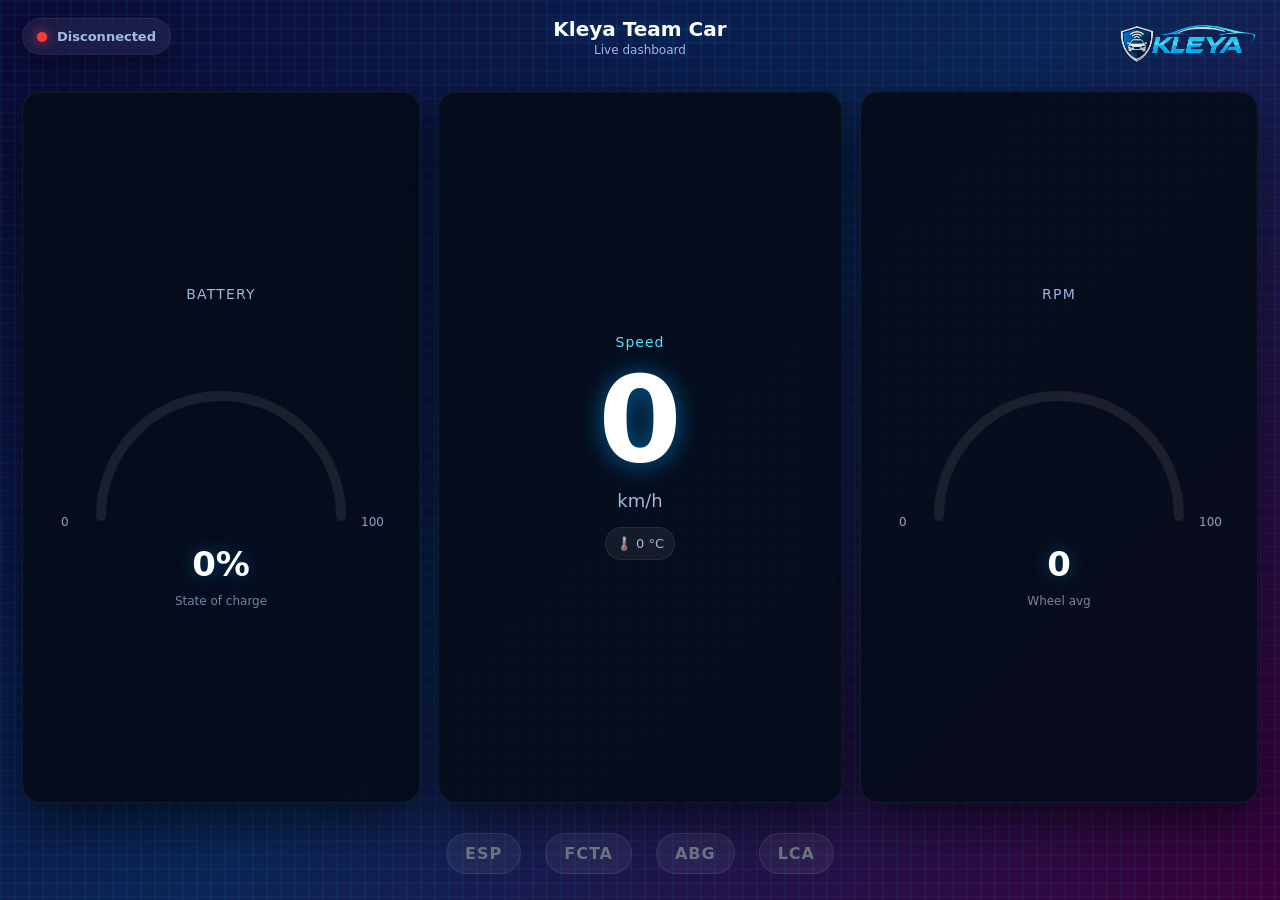
<file: raspberryPI3/ros2_ws/src/hmi/hmi/python_files/frontend/index.html>
<!doctype html>
<html lang="fr">
<head>
  <meta charset="utf-8" />
  <meta name="viewport" content="width=device-width,initial-scale=1" />
  <title>HMI Dashboard</title>
  <link rel="stylesheet" href="css/style.css">
</head>

<body>
  <div class="app">
    <header class="topbar">
      <div class="brand">
        <div class="brand__title">Kleya Team Car</div>
        <div class="brand__sub">Live dashboard</div>
      </div>

      <div class="pill" id="connPill">
        <span class="dot"></span>
        <span id="connText">Connected</span>
      </div>
    </header>

    <main class="grid">
      <!-- LEFT: Battery gauge -->
      <section class="card card--left">
        <div class="card__title">Battery</div>

        <div class="gauge-wrap">
          <div class="gauge" id="batteryGauge"></div>
          <div class="gauge__value"><span id="battery">0</span>%</div>
        </div>

        <div class="small">State of charge</div>
      </section>

      <!-- CENTER: Speed + temp -->
      <section class="card card--center">
        <div class="center">
          <div class="center__label">Speed</div>
          <div class="speed"><span id="speed">0</span></div>
          <div class="center__unit">km/h</div>

          <div class="subrow">
            <div class="chip">🌡️ <span id="temperature">0</span> °C</div>
          </div>
        </div>
      </section>

      <!-- RIGHT: RPM gauge + collision message -->
      <section class="card card--right">
        <div class="card__title">RPM</div>

        <div class="gauge-wrap">
          <div class="gauge" id="rpmGauge"></div>
          <div class="gauge__value"><span id="rpm">0</span></div>
        </div>

        <div class="small">Wheel avg</div>

        <div class="collision" id="collisionBanner" style="display:none;"></div>
        <div class="lca" id="lcaBanner" style="display:none;"></div>

      </section>

      <!-- STATUS ROW (ESP / FCTA / ABG / ACC / LCA) -->
      <section class="status-row">
        <div class="indicator" id="indESP">ESP</div>
        <div class="indicator" id="indFCTA">FCTA</div>
        <div class="indicator" id="indABG">ABG</div>
        <div class="indicator" id="indLCA">LCA</div>
      </section>
    </main>

    <!-- AIRBAG OVERLAY -->
    <div class="airbag-overlay" id="airbagOverlay" style="display:none;">
      ⚠ AIRBAG DEPLOYED ⚠
    </div>
  </div>

  <!-- Cache-buster pour éviter les 304 -->
  <script src="js/dashboard.js?v=20"></script>
  <img src="assets/logo.png" class="corner-logo" alt="Logo">

</body>
</html>
</file>
<file: raspberryPI3/ros2_ws/src/hmi/hmi/python_files/frontend/css/style.css>
*{ box-sizing:border-box; }
html,body{ height:100%; margin:0; font-family:system-ui, Segoe UI, Arial, sans-serif; }
body{ background:#050816; color:#eaf3ff; overflow:hidden; }

:root{
  --bg1:#0d0a36; --bg2:#0b2555; --bg3:#3b003a;
  --panel: rgba(6,12,25,0.92);
  --stroke: rgba(120,160,255,0.10);
  --glow: rgba(0,160,255,0.35);
  --textDim: rgba(184,215,255,0.85);
  --accent:#4EE6FF;
  --accent2:#6EF2B0;
  --warn:#ffb14a;
  --danger:#ff3b3b;
}

.app{
  height:100%;
  display:flex;
  flex-direction:column;
  background: linear-gradient(135deg, var(--bg1), var(--bg2), var(--bg3));
}

.app::before{
  content:"";
  position:fixed; inset:0;
  background-image:
    repeating-linear-gradient(to right, rgba(0,180,255,0.12) 0, rgba(0,180,255,0.12) 2px, transparent 2px, transparent 14px),
    repeating-linear-gradient(to bottom, rgba(0,180,255,0.10) 0, rgba(0,180,255,0.10) 2px, transparent 2px, transparent 14px);
  pointer-events:none;
  opacity:0.55;
}

.topbar{
  position:relative; z-index:2;
  padding:18px 22px;
  display:flex; justify-content:space-between; align-items:center;
}
.brand__title{
  font-size:20px; font-weight:800; color:#fff;
  text-shadow:0 0 18px var(--glow);
}
.brand__sub{ font-size:12px; color:var(--textDim); margin-top:2px; }

.topbar{
  position: relative; /* obligatoire pour le centrage absolu */
}

/* Centre le titre indépendamment des autres éléments */
.brand{
  position: absolute;
  left: 50%;
  transform: translateX(-50%);
  text-align: center;
}


.pill{
  display:inline-flex; align-items:center; gap:10px;
  padding:10px 14px; border-radius:999px;
  background: rgba(255,255,255,0.06);
  border:1px solid var(--stroke);
  backdrop-filter: blur(8px);
  box-shadow:0 10px 25px rgba(0,0,0,0.35);
  color:var(--textDim);
  font-weight:600; font-size:13px;
}
.dot{
  width:10px;
  height:10px;
  border-radius:50%;
  background: #6b7380; /* neutre par défaut */
  box-shadow: none;
}

/* État connecté */
.pill.connected .dot{
  background: #6EF2B0;
  box-shadow: 0 0 12px rgba(110,242,176,0.9);
}

/* État déconnecté */
.pill.disconnected .dot{
  background: #ff3b3b;
  box-shadow: 0 0 12px rgba(255,59,59,0.9);
}


.grid{
  position:relative; z-index:2;
  flex:1;
  padding:18px 22px 26px;
  display:grid;
  grid-template-columns: 1fr 1.2fr 1fr;
  grid-template-rows: 1fr auto;
  gap:18px;
  align-items:stretch;
}

.card{
  background: var(--panel);
  border:1px solid var(--stroke);
  box-shadow:0 18px 50px rgba(0,0,0,0.6), inset 0 1px 0 rgba(255,255,255,0.03);
  border-radius:18px;
  padding:18px;
  display:flex;
  flex-direction:column;
  justify-content:center;
}

.card__title{
  font-size:14px;
  color:var(--textDim);
  text-align:center;
  letter-spacing:1.2px;
  text-transform:uppercase;
  margin-bottom:14px;
}

.center{ display:grid; place-items:center; gap:10px; text-align:center; }
.center__label{ font-size:14px; color:var(--accent); letter-spacing:1px; }
.speed{
  font-size:120px; font-weight:900; color:#fff;
  text-shadow:0 2px 24px rgba(0,160,255,0.55);
  line-height:1;
}
.center__unit{ font-size:18px; color:var(--textDim); }

.subrow{ display:flex; gap:10px; margin-top:6px; }
.chip{
  padding:8px 10px;
  border-radius:999px;
  background: rgba(255,255,255,0.06);
  border:1px solid rgba(255,255,255,0.08);
  color: var(--textDim);
  font-size:13px;
}

.small{ font-size:12px; color:rgba(184,215,255,0.6); margin-top:10px; text-align:center; }

/* Gauges */
.gauge-wrap{
  display:flex;
  flex-direction:column;
  align-items:center;
  gap:8px;
}
.gauge{
  width:360px;
  max-width:100%;
  height:220px;
}
.gauge__value{
  font-size:34px;
  font-weight:850;
  color:#fff;
  text-shadow:0 0 18px var(--glow);
}

/* Status row */
.status-row{
  grid-column: 1 / 4;
  display:flex;
  justify-content:center;
  gap:24px;
  padding:12px 0 0;
}

.indicator{
  font-weight:800;
  letter-spacing:1px;
  padding:10px 18px;
  border-radius:999px;
  border:1px solid rgba(255,255,255,0.08);
  background: rgba(255,255,255,0.05);
  color:#6b7380;
  user-select:none;
}
.indicator.active{
  color: var(--danger);
  border-color: rgba(255,59,59,0.35);
  box-shadow: 0 0 18px rgba(255,59,59,0.35);
  animation: glowBlink 1.2s ease-in-out infinite alternate;
}
@keyframes glowBlink{
  0%{ opacity:0.65; }
  50%{ opacity:1; }
  100%{ opacity:0.65; }
}

/* Collision banner */
.collision{
  margin-top:14px;
  font-weight:800;
  font-size:16px;
  padding:10px 12px;
  border-radius:12px;
  background: rgba(255,177,74,0.18);
  border: 1px solid rgba(255,177,74,0.35);
  color: #fff;
  text-shadow:0 0 10px rgba(0,0,0,0.6);
  animation: popupBlink 1.6s infinite;
  text-align:center;
}

/* LCA banner */
.lca{
  margin-top:14px;
  font-weight:800;
  font-size:16px;
  padding:10px 12px;
  border-radius:12px;
  background: rgba(255,177,74,0.18);
  border: 1px solid rgba(255,177,74,0.35);
  color: #fff;
  text-shadow:0 0 10px rgba(0,0,0,0.6);
  animation: popupBlink 1.6s infinite;
  text-align:center;
}
@keyframes popupBlink{
  0%{ opacity:0.55; transform:translateY(0); }
  50%{ opacity:1; transform:translateY(-3px); }
  100%{ opacity:0.55; transform:translateY(0); }
}

/* Airbag overlay */
.airbag-overlay{
  position:fixed;
  inset:0;
  display:flex;
  justify-content:center;
  align-items:center;
  z-index:999;
  font-size:60px;
  font-weight:900;
  color:white;
  text-shadow:0 0 25px black;
  background: rgba(255,0,0,0.12);
  animation: flash 1s infinite;
}
@keyframes flash{
  0%{ background: rgba(255,0,0,0.12); }
  50%{ background: rgba(255,0,0,0.55); }
  100%{ background: rgba(255,0,0,0.12); }
}

@media (max-width: 980px){
  body{ overflow:auto; }
  .grid{ grid-template-columns:1fr; grid-template-rows:auto; }
  .status-row{ grid-column:1; }
  .speed{ font-size:90px; }
}

/* Dot de base */
.dot{
  width:10px;
  height:10px;
  border-radius:50%;
  background:#6b7380;
}

/* CONNECTED */
.pill.connected .dot{
  background:#6EF2B0;
  box-shadow:0 0 12px rgba(110,242,176,0.9);
}

/* DISCONNECTED */
.pill.disconnected .dot{
  background:#ff3b3b;
  box-shadow:0 0 12px rgba(255,59,59,0.9);
  animation: blinkRed 1s infinite;
}

/* CONNECTING */
.pill.connecting .dot{
  background:#ffb14a;
  box-shadow:0 0 12px rgba(255,177,74,0.9);
  animation: blinkYellow 1s infinite;
}

/* Animations */
@keyframes blinkRed{
  0%{ opacity:0.4; }
  50%{ opacity:1; }
  100%{ opacity:0.4; }
}

@keyframes blinkYellow{
  0%{ opacity:0.3; }
  50%{ opacity:1; }
  100%{ opacity:0.3; }
}

.indicator{
  cursor: pointer;
  transition: transform 0.08s ease;
}
.indicator:active{
  transform: scale(0.97);
}

.corner-logo{
  position: fixed;
  top: 18px;
  right: 22px;
  height: 50px;          /* ajuste si besoin */
  width: auto;
  z-index: 50;           /* au-dessus du fond, sous overlay airbag */
  opacity: 0.95;
  pointer-events: none;  /* n'interfère avec rien */
  animation: fadeIn 0.8s ease;
}
@keyframes fadeIn{
  from{ opacity:0; transform: translateY(-6px); }
  to{ opacity:0.95; transform: translateY(0); }
}
</file>
